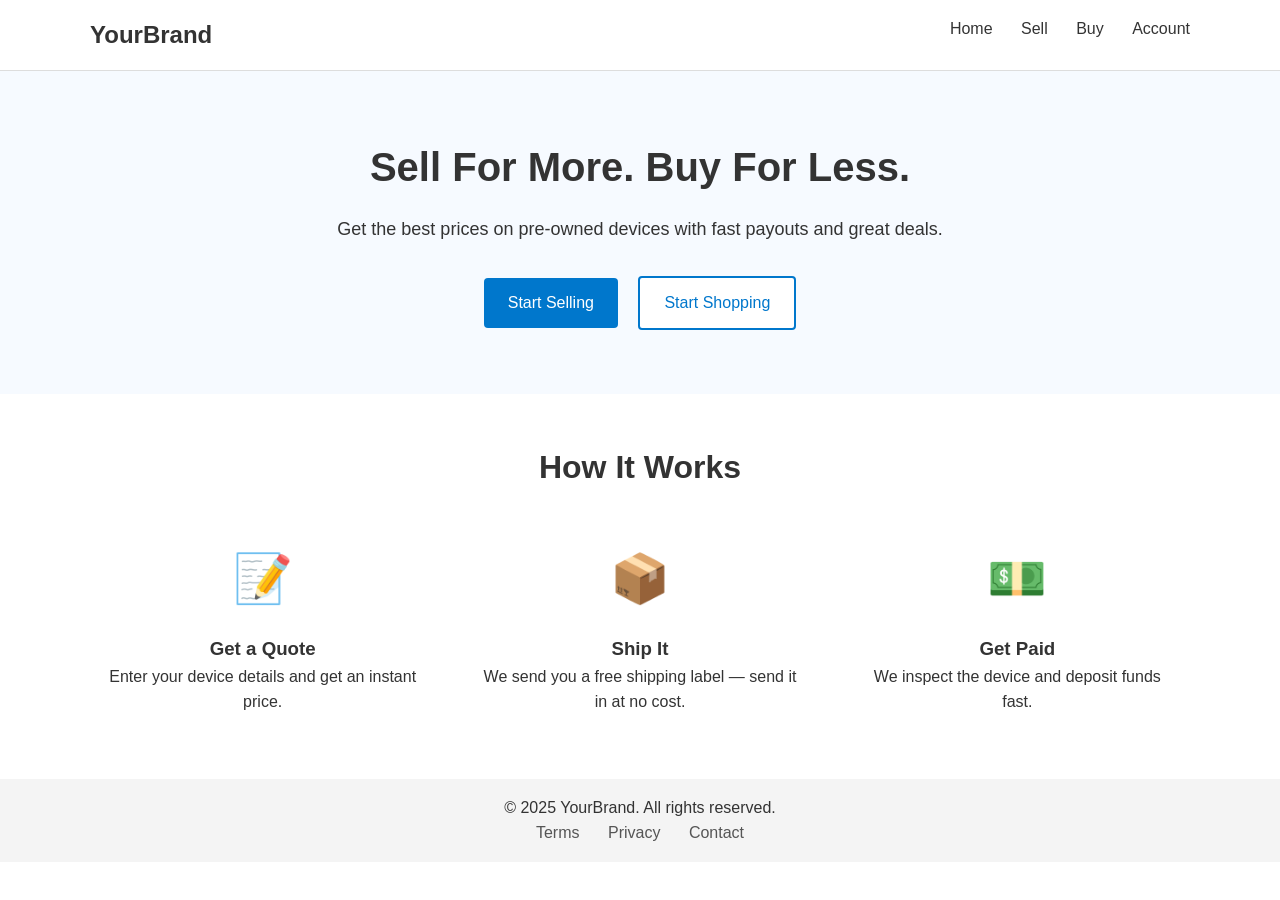
<file: index.html>
<!DOCTYPE html>
<html lang="en">
<head>
  <meta charset="UTF-8" />
  <meta name="viewport" content="width=device-width, initial-scale=1.0" />
  <title>Your Brand | Sell & Buy Devices</title>
  <link rel="stylesheet" href="styles.css" />
</head>
<body>
  <header class="site-header">
    <div class="container">
      <a href="#" class="logo">YourBrand</a>
      <nav class="site-nav">
        <a href="#">Home</a>
        <a href="#sell">Sell</a>
        <a href="#buy">Buy</a>
        <a href="#account">Account</a>
      </nav>
    </div>
  </header>

  <section class="hero">
    <div class="container hero-content">
      <h1>Sell For More. Buy For Less.</h1>
      <p>Get the best prices on pre-owned devices with fast payouts and great deals.</p>
      <div class="hero-buttons">
        <a href="#sell" class="btn btn-primary">Start Selling</a>
        <a href="#buy" class="btn btn-secondary">Start Shopping</a>
      </div>
    </div>
  </section>

  <section id="sell" class="how-it-works">
    <div class="container">
      <h2>How It Works</h2>
      <div class="steps">
        <div class="step">
          <div class="step-icon">📝</div>
          <h3>Get a Quote</h3>
          <p>Enter your device details and get an instant price.</p>
        </div>
        <div class="step">
          <div class="step-icon">📦</div>
          <h3>Ship It</h3>
          <p>We send you a free shipping label — send it in at no cost.</p>
        </div>
        <div class="step">
          <div class="step-icon">💵</div>
          <h3>Get Paid</h3>
          <p>We inspect the device and deposit funds fast.</p>
        </div>
      </div>
    </div>
  </section>

  <footer class="site-footer">
    <div class="container">
      <p>&copy; 2025 YourBrand. All rights reserved.</p>
      <nav class="footer-nav">
        <a href="#">Terms</a>
        <a href="#">Privacy</a>
        <a href="#">Contact</a>
      </nav>
    </div>
  </footer>
</body>
</html>
</file>
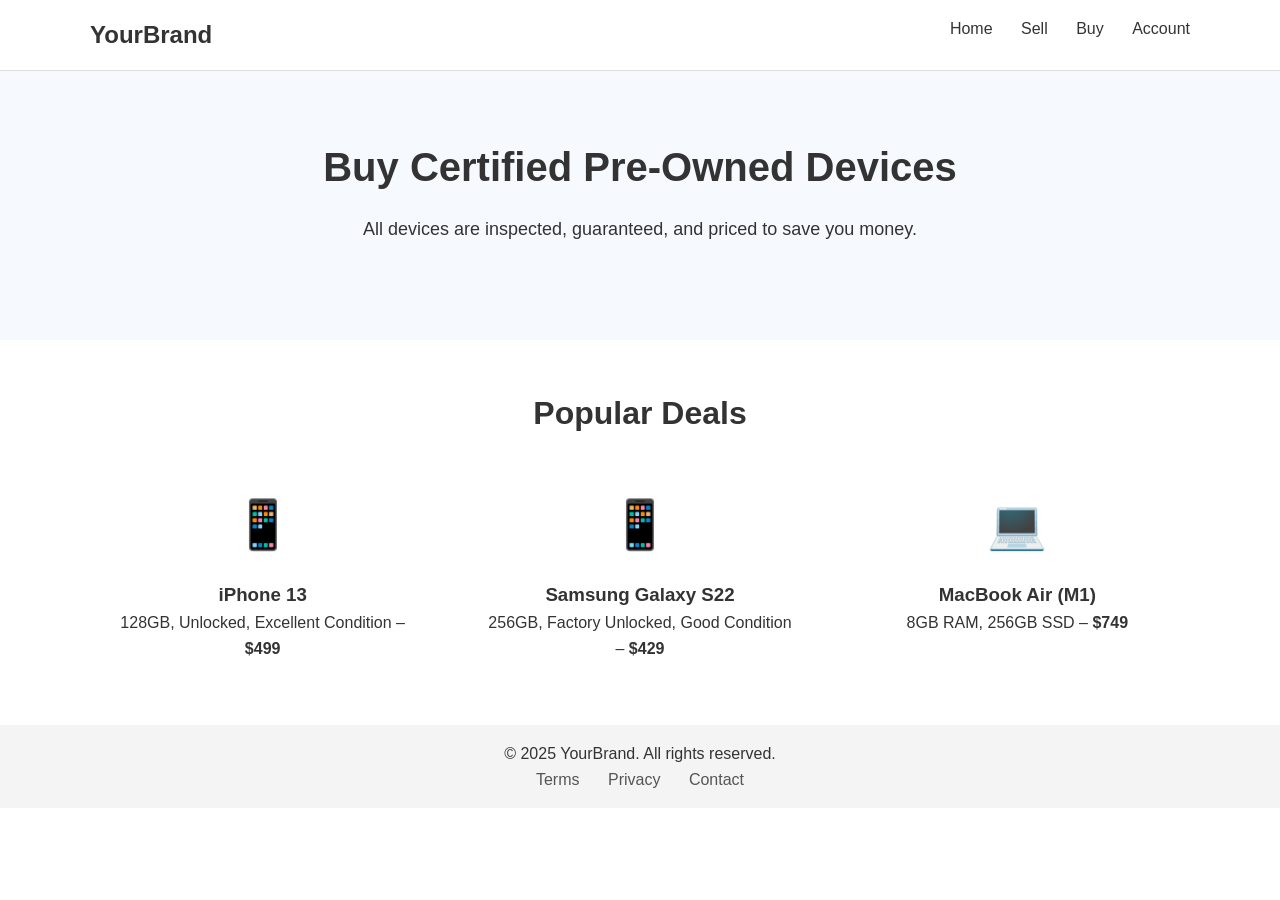
<file: buy.html>
<!DOCTYPE html>
<html lang="en">
<head>
  <meta charset="UTF-8" />
  <meta name="viewport" content="width=device-width, initial-scale=1.0" />
  <title>Buy Devices | YourBrand</title>
  <link rel="stylesheet" href="styles.css" />
</head>
<body>
  <header class="site-header">
    <div class="container">
      <a href="index.html" class="logo">YourBrand</a>
      <nav class="site-nav">
        <a href="index.html">Home</a>
        <a href="index.html#sell">Sell</a>
        <a href="buy.html">Buy</a>
        <a href="#">Account</a>
      </nav>
    </div>
  </header>

  <section class="hero">
    <div class="container hero-content">
      <h1>Buy Certified Pre-Owned Devices</h1>
      <p>All devices are inspected, guaranteed, and priced to save you money.</p>
    </div>
  </section>

  <section class="how-it-works">
    <div class="container">
      <h2>Popular Deals</h2>
      <div class="steps">
        <div class="step">
          <div class="step-icon">📱</div>
          <h3>iPhone 13</h3>
          <p>128GB, Unlocked, Excellent Condition – <strong>$499</strong></p>
        </div>
        <div class="step">
          <div class="step-icon">📱</div>
          <h3>Samsung Galaxy S22</h3>
          <p>256GB, Factory Unlocked, Good Condition – <strong>$429</strong></p>
        </div>
        <div class="step">
          <div class="step-icon">💻</div>
          <h3>MacBook Air (M1)</h3>
          <p>8GB RAM, 256GB SSD – <strong>$749</strong></p>
        </div>
      </div>
    </div>
  </section>

  <footer class="site-footer">
    <div class="container">
      <p>&copy; 2025 YourBrand. All rights reserved.</p>
      <nav class="footer-nav">
        <a href="#">Terms</a>
        <a href="#">Privacy</a>
        <a href="#">Contact</a>
      </nav>
    </div>
  </footer>
</body>
</html>
</file>
<file: styles.css>
/* Reset */ * { margin:0; padding:0; box-sizing: border-box; }
body { font-family: Arial, sans-serif; line-height: 1.6; color: #333; }
.container { width: 90%; max-width: 1100px; margin: auto; }
/* Header */ .site-header { background: #fff; border-bottom: 1px solid #ddd; padding: 1rem 0; }
.site-header .logo { font-size: 1.5rem; text-decoration: none; color: #333; font-weight: bold; }
.site-header .site-nav { float: right; } .site-header .site-nav a { margin-left: 1.5rem; text-decoration: none; color: #333; }
/* Hero */ .hero { background: #f6faff; padding: 4rem 0; text-align: center; }
.hero h1 { font-size: 2.5rem; margin-bottom: 1rem; }
.hero p { font-size: 1.125rem; margin-bottom: 2rem; }
.btn { display: inline-block; padding: .75rem 1.5rem; text-decoration: none; border-radius: 4px; }
.btn-primary { background: #0077cc; color: #fff; margin-right: 1rem; }
.btn-secondary { background: #fff; color: #0077cc; border: 2px solid #0077cc; }
/* How It Works */ .how-it-works { padding: 3rem 0; background: #fff; text-align: center; }
.how-it-works h2 { margin-bottom: 2rem; font-size: 2rem; }
.steps { display: flex; flex-wrap: wrap; gap: 2rem; justify-content: center; }
.step { flex: 1 1 200px; padding: 1rem; }
.step-icon { font-size: 3rem; margin-bottom: 1rem; }
/* Footer */ .site-footer { background: #f4f4f4; padding: 1rem 0; text-align: center; }
.site-footer .footer-nav a { margin: 0 .75rem; color: #555; text-decoration: none; }
/* Responsive */ @media (max-width: 768px) { .site-header .site-nav { float: none; text-align: center; margin-top: 1rem;} .steps { flex-direction: column; } }
</file>
